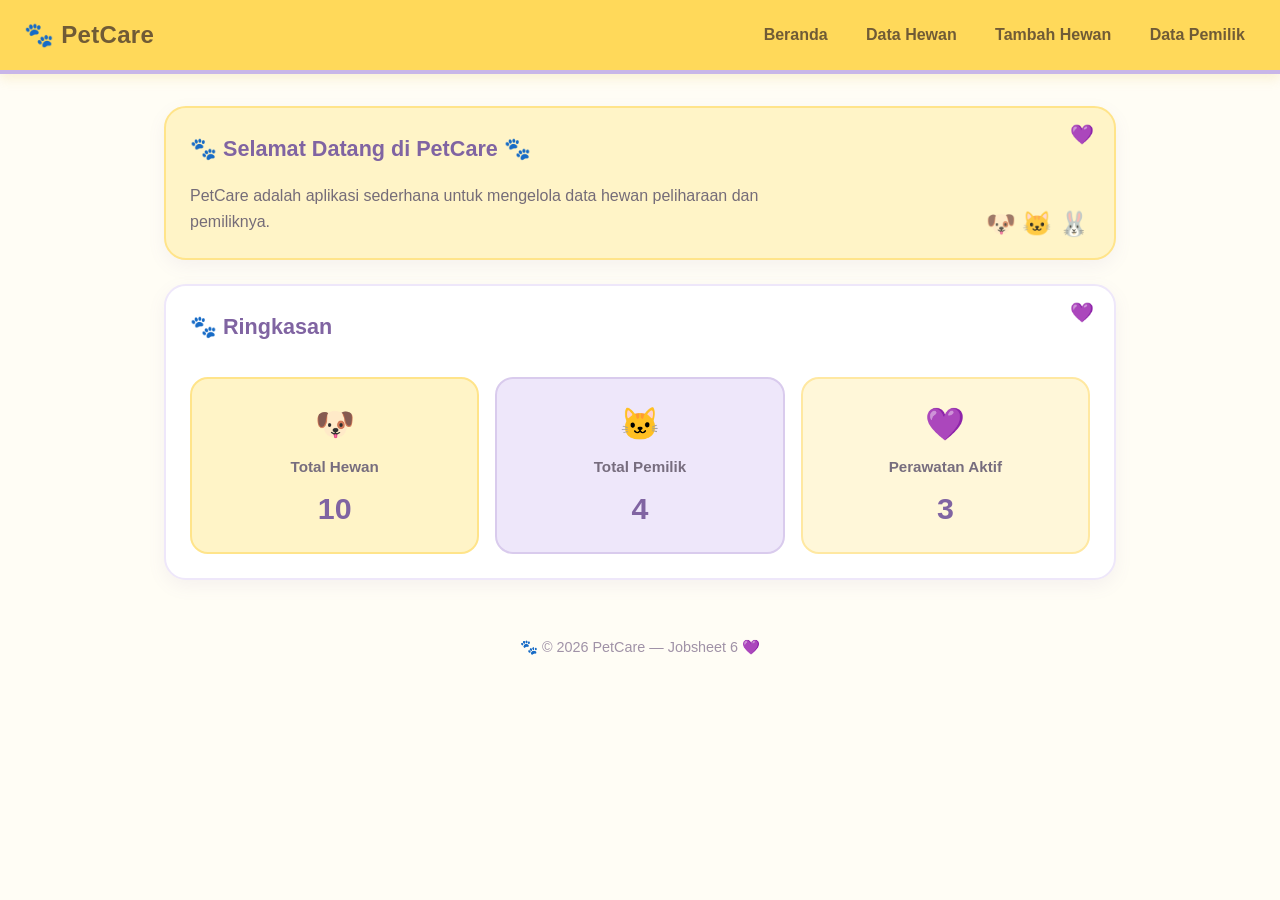
<file: index.html>
<!DOCTYPE html>
<html lang="id">
<head>
    <meta charset="UTF-8">
    <meta name="viewport" content="width=device-width, initial-scale=1">
    <title>PetCare | Beranda</title>
    <link rel="stylesheet" href="assets/css/style.css">
</head>

<body>

    <header>
        <h1>PetCare</h1>

        <button
            type="button"
            id="nav-toggle-btn"
            class="nav-toggle-label"
            aria-label="Menu">
            &#9776;
        </button>

        <nav>
            <ul>
                <li><a href="index.html">Beranda</a></li>
                <li><a href="hewan/list.html">Data Hewan</a></li>
                <li><a href="hewan/tambah.html">Tambah Hewan</a></li>
                <li><a href="pemilik/list.html">Data Pemilik</a></li>
            </ul>
        </nav>
    </header>

    <main>

        <section>
            <h2>Selamat Datang di PetCare 🐾</h2>

            <p>
                PetCare adalah aplikasi sederhana untuk mengelola
                data hewan peliharaan dan pemiliknya.
            </p>
        </section>

        <section>
            <h2>Ringkasan</h2>

            <article>
                <h3>Total Hewan</h3>
                <p>10</p>
            </article>

            <article>
                <h3>Total Pemilik</h3>
                <p>4</p>
            </article>

            <article>
                <h3>Perawatan Aktif</h3>
                <p>3</p>
            </article>

        </section>

    </main>

    <footer>
        <p>&copy; 2026 PetCare &mdash; Jobsheet 6</p>
    </footer>

    <script src="assets/js/app.js"></script>

</body>
</html>
</file>
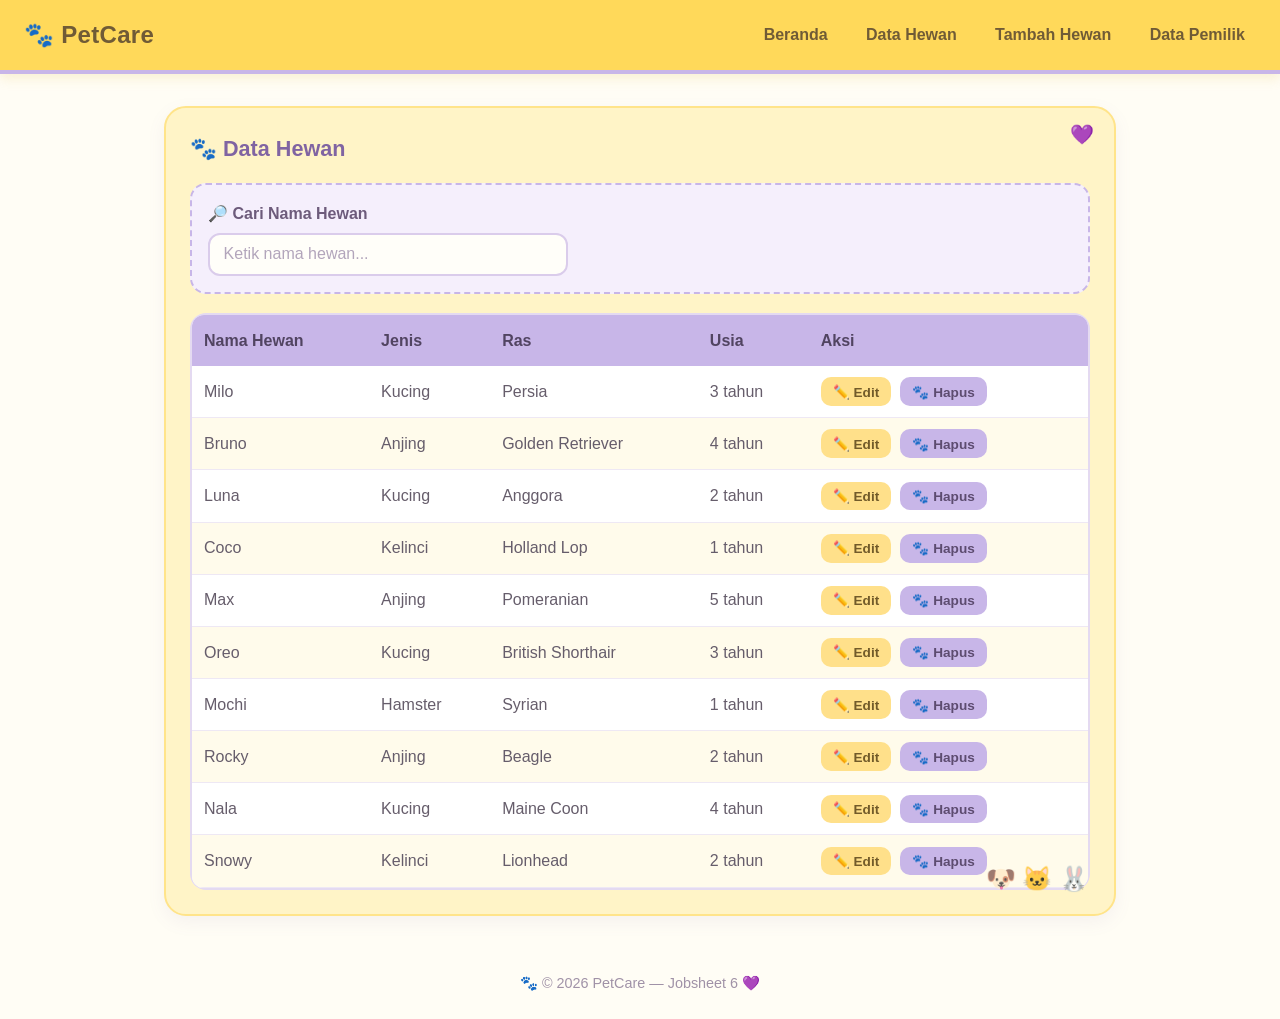
<file: hewan/list.html>
<!DOCTYPE html>
<html lang="id">
<head>
    <meta charset="UTF-8">
    <meta name="viewport" content="width=device-width, initial-scale=1">
    <title>PetCare | Data Hewan</title>
    <link rel="stylesheet" href="../assets/css/style.css">
</head>

<body>

    <header>
        <h1>PetCare</h1>

        <button
            type="button"
            id="nav-toggle-btn"
            class="nav-toggle-label"
            aria-label="Menu">
            &#9776;
        </button>

        <nav>
            <ul>
                <li><a href="../index.html">Beranda</a></li>
                <li><a href="list.html">Data Hewan</a></li>
                <li><a href="tambah.html">Tambah Hewan</a></li>
                <li><a href="../pemilik/list.html">Data Pemilik</a></li>
            </ul>
        </nav>
    </header>

    <main>

        <section>

            <h2>Data Hewan</h2>

            <div class="search-box">

                <label for="search-input">
                    Cari Nama Hewan
                </label>

                <input
                    type="text"
                    id="search-input"
                    placeholder="Ketik nama hewan..."
                >

            </div>

            <p id="loading-indicator" style="display:none;">
                Memuat data...
            </p>

            <div class="table-responsive">

                <table>

                    <thead>
                        <tr>
                            <th>Nama Hewan</th>
                            <th>Jenis</th>
                            <th>Ras</th>
                            <th>Usia</th>
                            <th>Aksi</th>
                        </tr>
                    </thead>

                    <tbody>
                        <!-- Data dimuat melalui Fetch API -->
                    </tbody>

                </table>

            </div>

        </section>

    </main>

    <footer>
        <p>&copy; 2026 PetCare &mdash; Jobsheet 6</p>
    </footer>

    <script src="../assets/js/app.js"></script>
    <script src="../assets/js/hewan.js"></script>

</body>
</html>
</file>
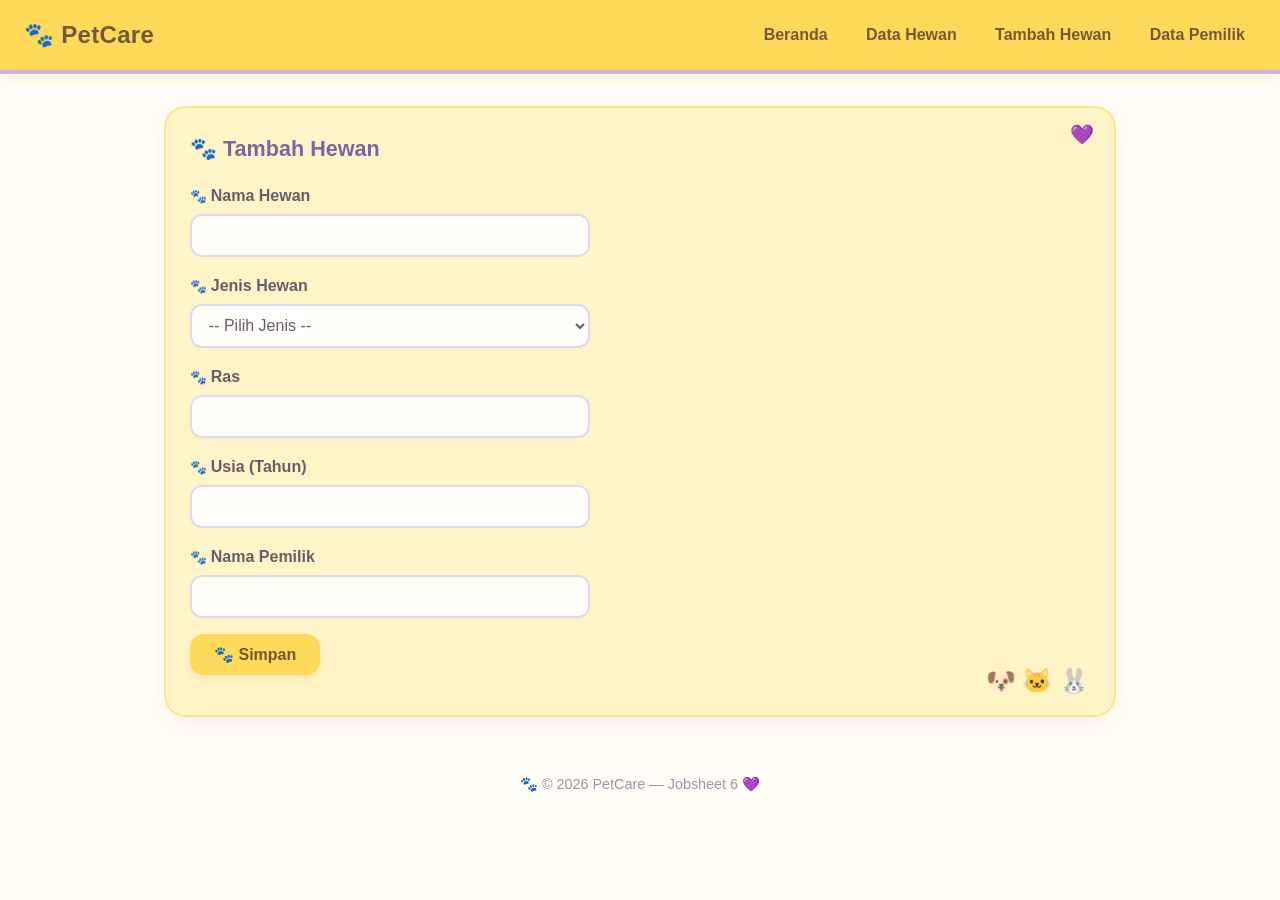
<file: hewan/tambah.html>
<!DOCTYPE html>
<html lang="id">
<head>
    <meta charset="UTF-8">
    <meta name="viewport" content="width=device-width, initial-scale=1">
    <title>PetCare | Tambah Hewan</title>
    <link rel="stylesheet" href="../assets/css/style.css">
</head>

<body>

    <header>
        <h1>PetCare</h1>

        <button
            type="button"
            id="nav-toggle-btn"
            class="nav-toggle-label"
            aria-label="Menu">
            &#9776;
        </button>

        <nav>
            <ul>
                <li><a href="../index.html">Beranda</a></li>
                <li><a href="list.html">Data Hewan</a></li>
                <li><a href="tambah.html">Tambah Hewan</a></li>
                <li><a href="../pemilik/list.html">Data Pemilik</a></li>
            </ul>
        </nav>
    </header>

    <main>

        <section>

            <h2>Tambah Hewan</h2>

            <form id="form-tambah">

                <p>
                    <label for="nama">Nama Hewan</label>

                    <input
                        type="text"
                        id="nama"
                        name="nama"
                        required>
                </p>

                <p>
                    <label for="jenis">Jenis Hewan</label>

                    <select
                        id="jenis"
                        name="jenis"
                        required>

                        <option value="">-- Pilih Jenis --</option>
                        <option value="Kucing">Kucing</option>
                        <option value="Anjing">Anjing</option>
                        <option value="Kelinci">Kelinci</option>
                        <option value="Hamster">Hamster</option>

                    </select>
                </p>

                <p>
                    <label for="ras">Ras</label>

                    <input
                        type="text"
                        id="ras"
                        name="ras"
                        required>
                </p>

                <p>
                    <label for="usia">Usia (Tahun)</label>

                    <input
                        type="number"
                        id="usia"
                        name="usia"
                        min="0"
                        required>
                </p>

                <p>
                    <label for="pemilik">Nama Pemilik</label>

                    <input
                        type="text"
                        id="pemilik"
                        name="pemilik"
                        required>
                </p>

                <p>
                    <button type="submit">
                        Simpan
                    </button>
                </p>

            </form>

        </section>

    </main>

    <footer>
        <p>&copy; 2026 PetCare &mdash; Jobsheet 6</p>
    </footer>

    <script src="../assets/js/app.js"></script>

</body>
</html>
</file>
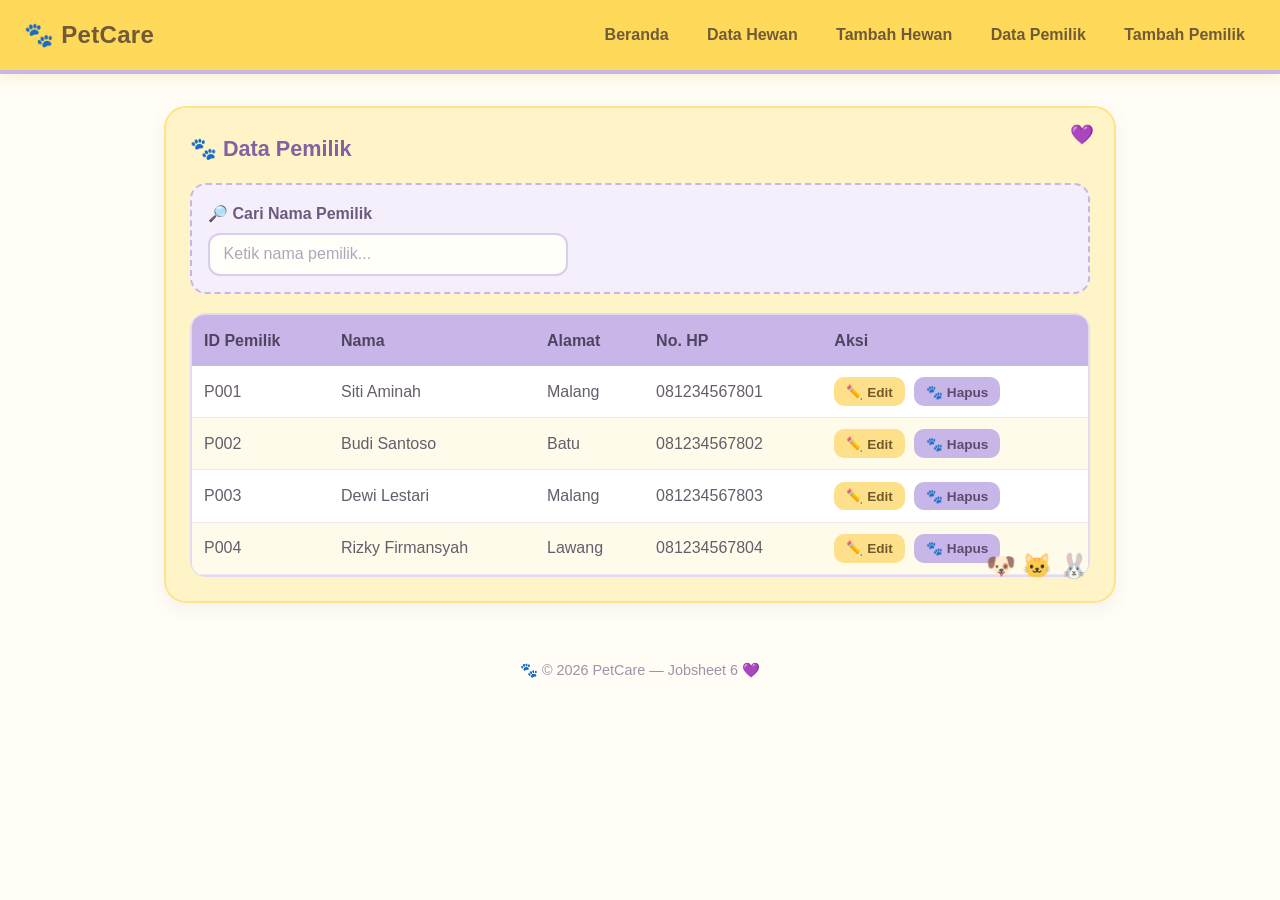
<file: pemilik/list.html>
<!DOCTYPE html>
<html lang="id">
<head>
    <meta charset="UTF-8">
    <meta name="viewport" content="width=device-width, initial-scale=1">
    <title>PetCare | Data Pemilik</title>
    <link rel="stylesheet" href="../assets/css/style.css">
</head>

<body>

    <header>
        <h1>PetCare</h1>

        <button
            type="button"
            id="nav-toggle-btn"
            class="nav-toggle-label"
            aria-label="Menu">
            &#9776;
        </button>

        <nav>
            <ul>
                <li><a href="../index.html">Beranda</a></li>
                <li><a href="../hewan/list.html">Data Hewan</a></li>
                <li><a href="../hewan/tambah.html">Tambah Hewan</a></li>
                <li><a href="list.html">Data Pemilik</a></li>
                <li><a href="tambah.html">Tambah Pemilik</a></li>
            </ul>
        </nav>
    </header>

    <main>

        <section>

            <h2>Data Pemilik</h2>

            <div class="search-box">

                <label for="search-input">
                    Cari Nama Pemilik
                </label>

                <input
                    type="text"
                    id="search-input"
                    placeholder="Ketik nama pemilik..."
                >

            </div>

            <p id="loading-indicator" style="display:none;">
                Memuat data...
            </p>

            <div class="table-responsive">

                <table>

                    <thead>
                        <tr>
                            <th>ID Pemilik</th>
                            <th>Nama</th>
                            <th>Alamat</th>
                            <th>No. HP</th>
                            <th>Aksi</th>
                        </tr>
                    </thead>

                    <tbody>
                        <!-- Data dimuat melalui Fetch API -->
                    </tbody>

                </table>

            </div>

        </section>

    </main>

    <footer>
        <p>&copy; 2026 PetCare &mdash; Jobsheet 6</p>
    </footer>

    <script src="../assets/js/app.js"></script>
    <script src="../assets/js/pemilik.js"></script>

</body>
</html>
</file>
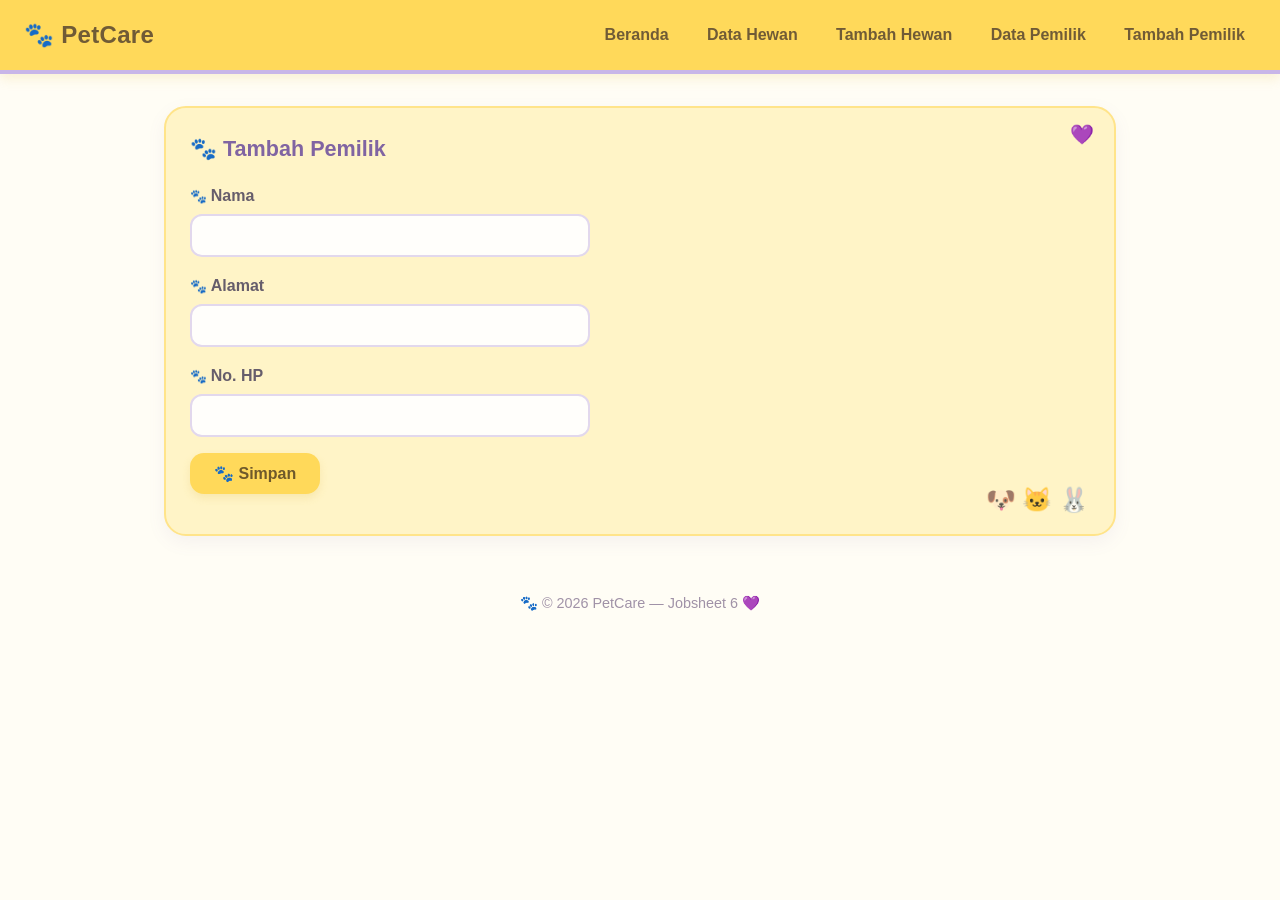
<file: pemilik/tambah.html>
<!DOCTYPE html>
<html lang="id">
<head>
    <meta charset="UTF-8">
    <meta name="viewport" content="width=device-width, initial-scale=1">
    <title>PetCare | Tambah Pemilik</title>
    <link rel="stylesheet" href="../assets/css/style.css">
</head>

<body>

    <header>
        <h1>PetCare</h1>

        <button
            type="button"
            id="nav-toggle-btn"
            class="nav-toggle-label"
            aria-label="Menu">
            &#9776;
        </button>

        <nav>
            <ul>
                <li><a href="../index.html">Beranda</a></li>
                <li><a href="../hewan/list.html">Data Hewan</a></li>
                <li><a href="../hewan/tambah.html">Tambah Hewan</a></li>
                <li><a href="list.html">Data Pemilik</a></li>
                <li><a href="tambah.html">Tambah Pemilik</a></li>
            </ul>
        </nav>
    </header>

    <main>

        <section>

            <h2>Tambah Pemilik</h2>

            <form id="form-tambah">

                <p>
                    <label for="nama">Nama</label>

                    <input
                        type="text"
                        id="nama"
                        name="nama"
                        required>
                </p>

                <p>
                    <label for="alamat">Alamat</label>

                    <input
                        type="text"
                        id="alamat"
                        name="alamat">
                </p>

                <p>
                    <label for="no_hp">No. HP</label>

                    <input
                        type="text"
                        id="no_hp"
                        name="no_hp">
                </p>

                <p>
                    <button type="submit">
                        Simpan
                    </button>
                </p>

            </form>

        </section>

    </main>

    <footer>
        <p>&copy; 2026 PetCare &mdash; Jobsheet 6</p>
    </footer>

    <script src="../assets/js/app.js"></script>

</body>
</html>
</file>
<file: assets/css/style.css>
/* ==================================================
   🐾 PETCARE × NAILONG 💛💜
   Jobsheet 6 - Fetch API & JSON
   ================================================== */


/* ===== RESET ===== */

* {
    box-sizing: border-box;
    margin: 0;
    padding: 0;
}


/* ===== BODY ===== */

body {
    font-family: "Segoe UI", Arial, sans-serif;

    color: #665d6b;

    background-color: #fffdf5;

    line-height: 1.6;
}


/* ===== LINKS ===== */

a {
    color: #8064a2;

    text-decoration: none;
}

a:hover {
    color: #684d89;

    text-decoration: none;
}


/* ==================================================
   HEADER
   ================================================== */

header {
    background-color: #ffd95a;

    color: #705b36;

    padding: 1rem 1.5rem;

    display: flex;

    align-items: center;

    justify-content: space-between;

    flex-wrap: wrap;

    box-shadow:
        0 4px 12px rgba(224, 184, 64, 0.20);

    border-bottom:
        4px solid #c8b6e8;
}


/* ===== Logo ===== */

header h1 {
    font-size: 1.5rem;

    font-weight: 700;

    letter-spacing: 0.3px;
}

header h1::before {
    content: "🐾 ";
}


/* ===== Navbar ===== */

header nav ul {
    list-style: none;

    display: flex;

    gap: 1rem;
}

header nav a {
    color: #705b36;

    font-weight: 600;

    padding: 0.45rem 0.7rem;

    border-radius: 12px;

    transition:
        background-color 0.2s ease,
        color 0.2s ease;
}

header nav a:hover {
    background-color: #fff1a8;

    color: #8064a2;
}


/* ==================================================
   HAMBURGER
   ================================================== */

.nav-toggle-label {
    display: none;

    font-size: 1.7rem;

    color: #705b36;

    background: none;

    border: none;

    cursor: pointer;
}


/* ==================================================
   MAIN
   ================================================== */

main {
    max-width: 1000px;

    margin: 2rem auto;

    padding: 0 1.5rem;
}


/* ==================================================
   SECTION / CARD
   ================================================== */

section {
    background-color: #ffffff;

    border-radius: 22px;

    padding: 1.5rem;

    margin-bottom: 1.5rem;

    border:
        2px solid #eee7fa;

    box-shadow:
        0 6px 18px rgba(128, 100, 162, 0.08);

    position: relative;
}


/* Cute decoration */

section::after {
    content: "💜";

    position: absolute;

    right: 20px;

    top: 12px;

    font-size: 1.2rem;
}


/* ===== Heading ===== */

section h2 {
    margin-bottom: 1rem;

    color: #8064a2;

    font-size: 1.35rem;
}

section h2::before {
    content: "🐾 ";
}


/* ==================================================
   WELCOME SECTION
   ================================================== */

main section:first-of-type {
    background-color: #fff4c7;

    border:
        2px solid #ffe48a;

    overflow: hidden;
}


/* Cute decoration */

main section:first-of-type::before {
    content: "🐶  🐱  🐰";

    position: absolute;

    right: 25px;

    bottom: 15px;

    font-size: 1.5rem;

    opacity: 0.8;
}

main section:first-of-type h2 {
    color: #8064a2;
}

main section:first-of-type p {
    color: #756c78;

    max-width: 650px;
}


/* ==================================================
   STATISTIC CARDS
   ================================================== */

main section:nth-of-type(2) {
    display: grid;

    grid-template-columns:
        repeat(3, 1fr);

    gap: 1rem;
}


/* Judul */

main section:nth-of-type(2) h2 {
    grid-column: 1 / -1;
}


/* ===== Statistic Card ===== */

main section:nth-of-type(2) article {
    background-color: #fff4c7;

    border-radius: 18px;

    padding: 1.25rem;

    text-align: center;

    border:
        2px solid #ffe48a;

    transition:
        transform 0.2s ease,
        box-shadow 0.2s ease;
}


/* Card Lilac */

main section:nth-of-type(2) article:nth-of-type(2) {
    background-color: #eee7fa;

    border-color: #d9cbed;
}


/* Card Yellow */

main section:nth-of-type(2) article:nth-of-type(3) {
    background-color: #fff7d9;

    border-color: #ffe8a1;
}


/* Hover */

main section:nth-of-type(2) article:hover {
    transform: translateY(-5px);

    box-shadow:
        0 8px 18px rgba(128, 100, 162, 0.14);
}


/* ===== Icons ===== */

main section:nth-of-type(2) article:nth-of-type(1)::before {
    content: "🐶";

    display: block;

    font-size: 2rem;

    margin-bottom: 0.3rem;
}

main section:nth-of-type(2) article:nth-of-type(2)::before {
    content: "🐱";

    display: block;

    font-size: 2rem;

    margin-bottom: 0.3rem;
}

main section:nth-of-type(2) article:nth-of-type(3)::before {
    content: "💜";

    display: block;

    font-size: 2rem;

    margin-bottom: 0.3rem;
}


/* ===== Statistic Text ===== */

main section:nth-of-type(2) article h3 {
    font-size: 0.95rem;

    color: #776d7e;

    margin-bottom: 0.3rem;
}

main section:nth-of-type(2) article p {
    font-size: 1.9rem;

    font-weight: 700;

    color: #8064a2;
}


/* ==================================================
   SEARCH BOX
   ================================================== */

.search-box {
    margin-bottom: 1.2rem;

    background-color: #f5effc;

    padding: 1rem;

    border-radius: 16px;

    border:
        2px dashed #c8b6e8;
}

.search-box label {
    display: block;

    margin-bottom: 0.4rem;

    font-weight: 600;

    color: #6d5b7b;
}

.search-box label::before {
    content: "🔎 ";
}

.search-box input {
    width: 100%;

    max-width: 360px;

    padding: 0.65rem 0.85rem;

    border:
        2px solid #dacceb;

    border-radius: 12px;

    background-color: #fffef9;

    font-size: 1rem;

    color: #665d6b;

    outline: none;

    transition:
        border-color 0.2s ease,
        box-shadow 0.2s ease;
}

.search-box input::placeholder {
    color: #b2a5bb;
}

.search-box input:focus {
    border-color: #b49bd6;

    box-shadow:
        0 0 0 4px rgba(200, 182, 232, 0.22);
}


/* ==================================================
   LOADING
   ================================================== */

#loading-indicator {
    color: #8064a2;

    font-weight: 600;

    margin-bottom: 1rem;

    background-color: #f0eafa;

    padding: 0.6rem 1rem;

    border-radius: 12px;

    display: inline-block;
}

#loading-indicator::before {
    content: "🐾 ";
}


/* ==================================================
   TABLE
   ================================================== */

.table-responsive {
    overflow-x: auto;

    border-radius: 16px;
}


table {
    width: 100%;

    border-collapse: separate;

    border-spacing: 0;

    overflow: hidden;

    border:
        2px solid #e4daf1;

    border-radius: 14px;

    background-color: #ffffff;
}


/* ===== Table Header ===== */

thead {
    background-color: #c8b6e8;

    color: #514461;
}

th {
    text-align: left;

    padding: 0.8rem 0.75rem;

    font-weight: 700;

    white-space: nowrap;
}


/* ===== Table Body ===== */

td {
    text-align: left;

    padding: 0.7rem 0.75rem;

    border-bottom:
        1px solid #eee8f4;
}


/* Zebra */

tbody tr:nth-child(even) {
    background-color: #fffbeb;
}


/* Hover */

tbody tr:hover {
    background-color: #f8f2ff;
}


/* ==================================================
   TABLE BUTTON
   ================================================== */

td button {
    padding: 0.4rem 0.75rem;

    margin-right: 0.3rem;

    border: none;

    border-radius: 10px;

    cursor: pointer;

    font-size: 0.85rem;

    font-weight: 600;

    transition:
        transform 0.15s ease,
        box-shadow 0.15s ease;
}


/* ===== EDIT ===== */

td button:first-of-type {
    background-color: #ffe08a;

    color: #725b2a;
}

td button:first-of-type::before {
    content: "✏️ ";
}


/* ===== HAPUS ===== */

td button:last-of-type {
    background-color: #c8b6e8;

    color: #5d4c70;
}

td button:last-of-type::before {
    content: "🐾 ";
}


/* Hover */

td button:hover {
    transform: translateY(-2px);

    box-shadow:
        0 3px 8px rgba(128, 100, 162, 0.18);
}


/* ==================================================
   FORM
   ================================================== */

form p {
    margin-bottom: 1rem;
}


/* ===== Label ===== */

form label {
    display: block;

    margin-bottom: 0.35rem;

    font-weight: 600;

    color: #665d6b;
}

form label::before {
    content: "🐾 ";

    font-size: 0.85rem;
}


/* ===== Input & Select ===== */

form input,
form select {
    width: 100%;

    max-width: 400px;

    padding: 0.65rem 0.8rem;

    border:
        2px solid #e2d8ed;

    border-radius: 12px;

    background-color: #fffefb;

    font-size: 1rem;

    color: #665d6b;

    outline: none;

    transition:
        border-color 0.2s ease,
        box-shadow 0.2s ease;
}


/* Focus */

form input:focus,
form select:focus {
    border-color: #bca4dd;

    box-shadow:
        0 0 0 4px rgba(200, 182, 232, 0.20);
}


/* ==================================================
   SUBMIT BUTTON
   ================================================== */

form button[type="submit"] {
    background-color: #ffd95a;

    color: #6e592b;

    border: none;

    padding: 0.7rem 1.5rem;

    border-radius: 14px;

    font-size: 1rem;

    font-weight: 700;

    cursor: pointer;

    box-shadow:
        0 4px 8px rgba(222, 184, 70, 0.20);

    transition:
        transform 0.2s ease,
        background-color 0.2s ease;
}

form button[type="submit"]::before {
    content: "🐾 ";
}

form button[type="submit"]:hover {
    background-color: #f7cb3e;

    transform: translateY(-2px);
}


/* ==================================================
   ERROR
   ================================================== */

.error {
    display: block;

    color: #b56b82;

    font-size: 0.85rem;

    margin-top: 0.3rem;

    font-weight: 500;
}

.error::before {
    content: "🐶 ";
}


/* ==================================================
   FOOTER
   ================================================== */

footer {
    text-align: center;

    padding: 1.5rem;

    color: #a092a7;

    font-size: 0.9rem;
}

footer p::before {
    content: "🐾 ";
}

footer p::after {
    content: " 💜";
}


/* ==================================================
   RESPONSIVE - TABLET
   ================================================== */

@media (max-width: 768px) {

    main section:nth-of-type(2) {
        grid-template-columns:
            repeat(2, 1fr);
    }

}


/* ==================================================
   RESPONSIVE - MOBILE
   ================================================== */

@media (max-width: 480px) {

    header {
        position: relative;
    }


    /* Hamburger */

    .nav-toggle-label {
        display: block;
    }


    /* Navigation */

    header nav {
        display: none;

        width: 100%;

        order: 3;

        margin-top: 1rem;
    }

    header nav.nav-open {
        display: block;
    }


    header nav ul {
        flex-direction: column;

        gap: 0.5rem;

        background-color: #c8b6e8;

        padding: 0.8rem;

        border-radius: 14px;
    }


    header nav a {
        display: block;

        padding: 0.5rem;

        color: #5d4c70;

        background-color:
            rgba(255, 255, 255, 0.35);
    }


    /* Statistic */

    main section:nth-of-type(2) {
        grid-template-columns: 1fr;
    }


    /* Form */

    form input,
    form select {
        max-width: 100%;
    }


    /* Section */

    section {
        padding: 1.2rem;

        border-radius: 18px;
    }


    /* Table */

    th,
    td {
        padding: 0.6rem;
    }

}
</file>
